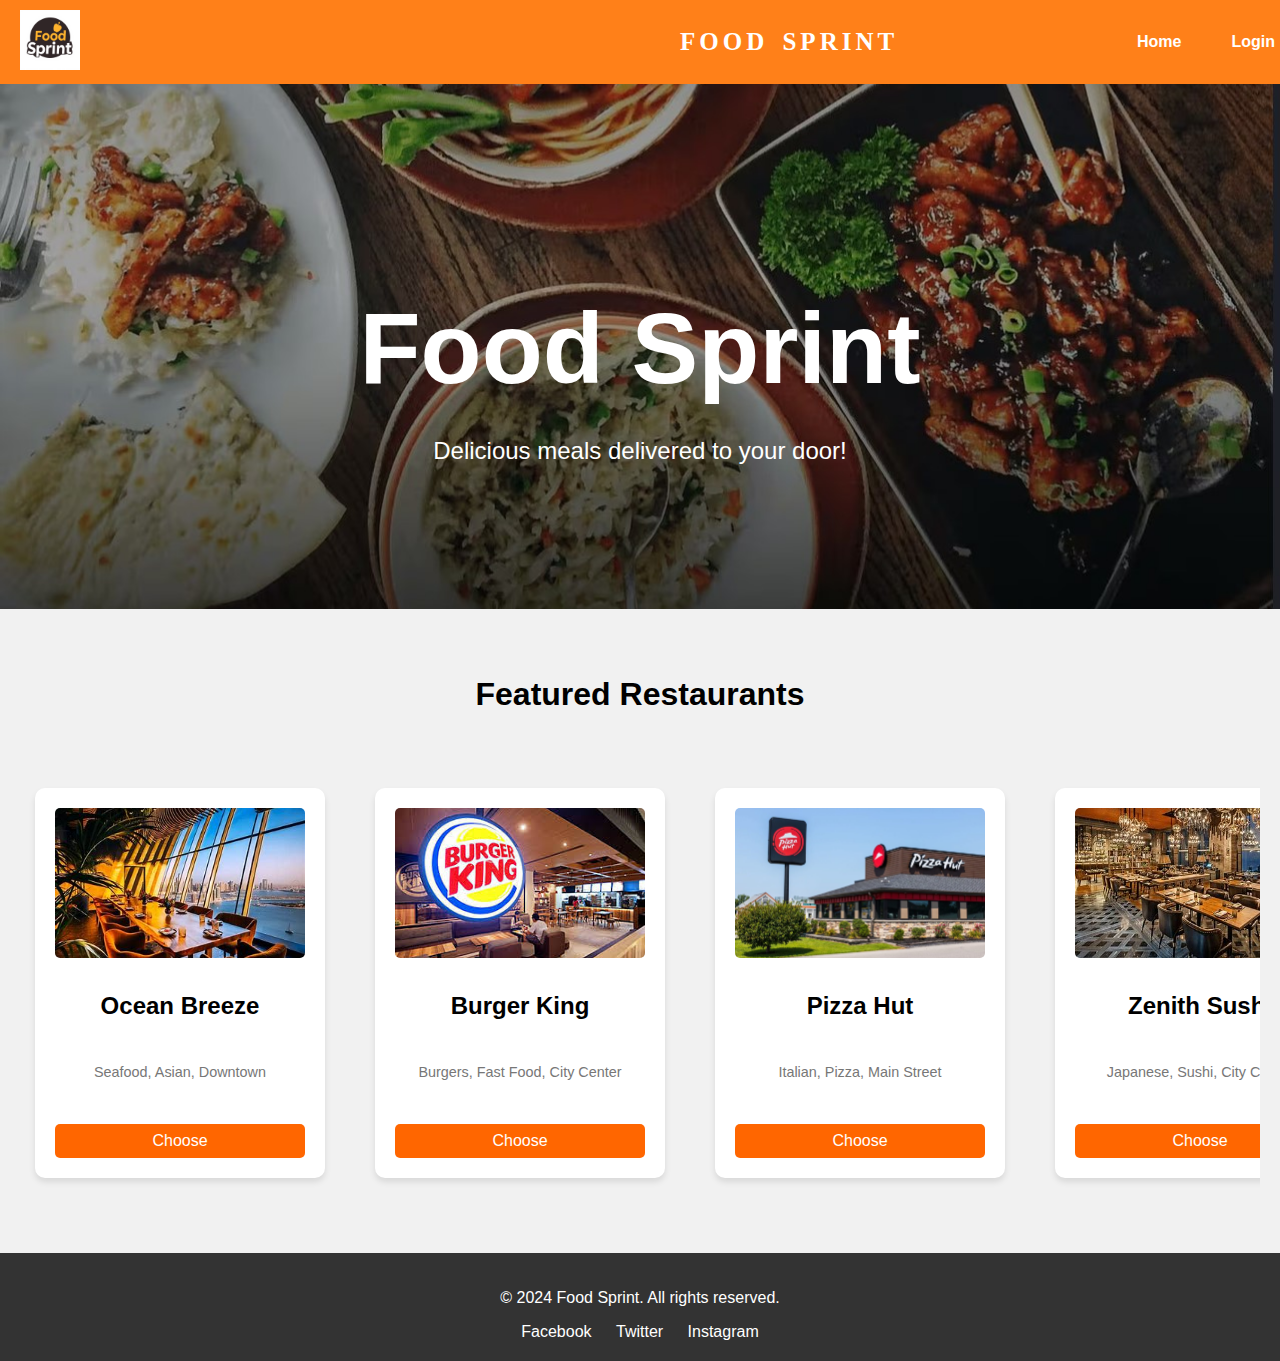
<file: project1/index.html>
<!DOCTYPE html>
<html lang="en">
<head>
    <meta charset="UTF-8">
    <meta name="viewport" content="width=device-width, initial-scale=1.0">
    <title>Food Delivery Website</title>
    <link rel="stylesheet" href="styles.css">
    <link rel="stylesheet" href="mainpage.css">
    <link rel="stylesheet" href="index.css">
</head>
<body>
    <header>
        
        <!-- <div class="logo">
            Add the logo image here -->
            <a href="index.html"><img src="Images/logo_FoodSprint.jpeg" alt="Food Sprint Logo" class="logo-img"></a>
            <h1 class="h1">Food Sprint</h1>
        </div>
        <nav>
            <ul>
                <li><a href="#">Home</a></li>
                <!-- <li><a href="menu.html">Menu</a></li> --><!-- Link to Menu Page -->
                <li><a href="login.html">Login</a></li> <!-- Link to Login Page -->
            </ul>
        </nav>
    </header>

    <main>
        <section class="hero">
            <div class="hero-content">
                <h2>Food Sprint</h2>
                <p>Delicious meals delivered to your door!</p>
                <!-- <a href="menu.html" class="btn">Order Now</a> -->
            </div>
        </section>

        <section class="featured">
            <h2>Featured Restaurants</h2>
            <!-- Add a wrapper div for the horizontal scroll -->
            <div class="card-wrapper">
                <div class="card-container">
                    <!-- New Cards -->
                    <div class="card">
                        <img src="Images/rest_1.jpeg" alt="Restaurant">
                        <h3>Ocean Breeze</h3>
                        <p>Seafood, Asian, Downtown</p>
                        <a href="ocean_breeze.html" class="btn">Choose</a>
                    </div>
                    <div class="card">
                        <img src="Images/burger1.jpeg" alt="Restaurant">
                        <h3>Burger King</h3>
                        <p>Burgers, Fast Food, City Center</p>
                        <a href="Burger_king.html" class="btn">Choose</a>
                    </div>
                    <div class="card">
                        <img src="Images/pizza1.jpeg" alt="Restaurant">
                        <h3>Pizza Hut</h3>
                        <p>Italian, Pizza, Main Street</p>
                        <a href="PizzaHut.html" class="btn">Choose</a>
                    </div>
                    <div class="card">
                        <img src="Images/rest_4.jpeg" alt="Restaurant">
                        <h3>Zenith Sushi</h3>
                        <p>Japanese, Sushi, City Center</p>
                        <a href="ZenithSushi.html" class="btn">Choose</a>
                    </div>
                    <div class="card">
                        <img src="Images/rest_7.jpeg" alt="Restaurant">
                        <h3>Namma Kitchen</h3>
                        <p>South Indian, Beverages , Bengaluru</p>
                        <a href="NammaKitchen.html" class="btn">Choose</a>
                    </div>
                </div>
            </div>
        </section>
    </main>

    <footer>
        <div class="footer-content">
            <p>&copy; 2024 Food Sprint. All rights reserved.</p>
            <div class="social-links">
                <a href="#" class="social-icon">Facebook</a>
                <a href="#" class="social-icon">Twitter</a>
                <a href="#" class="social-icon">Instagram</a>
            </div>
        </div>
    </footer>
</body>
</html>
</file>
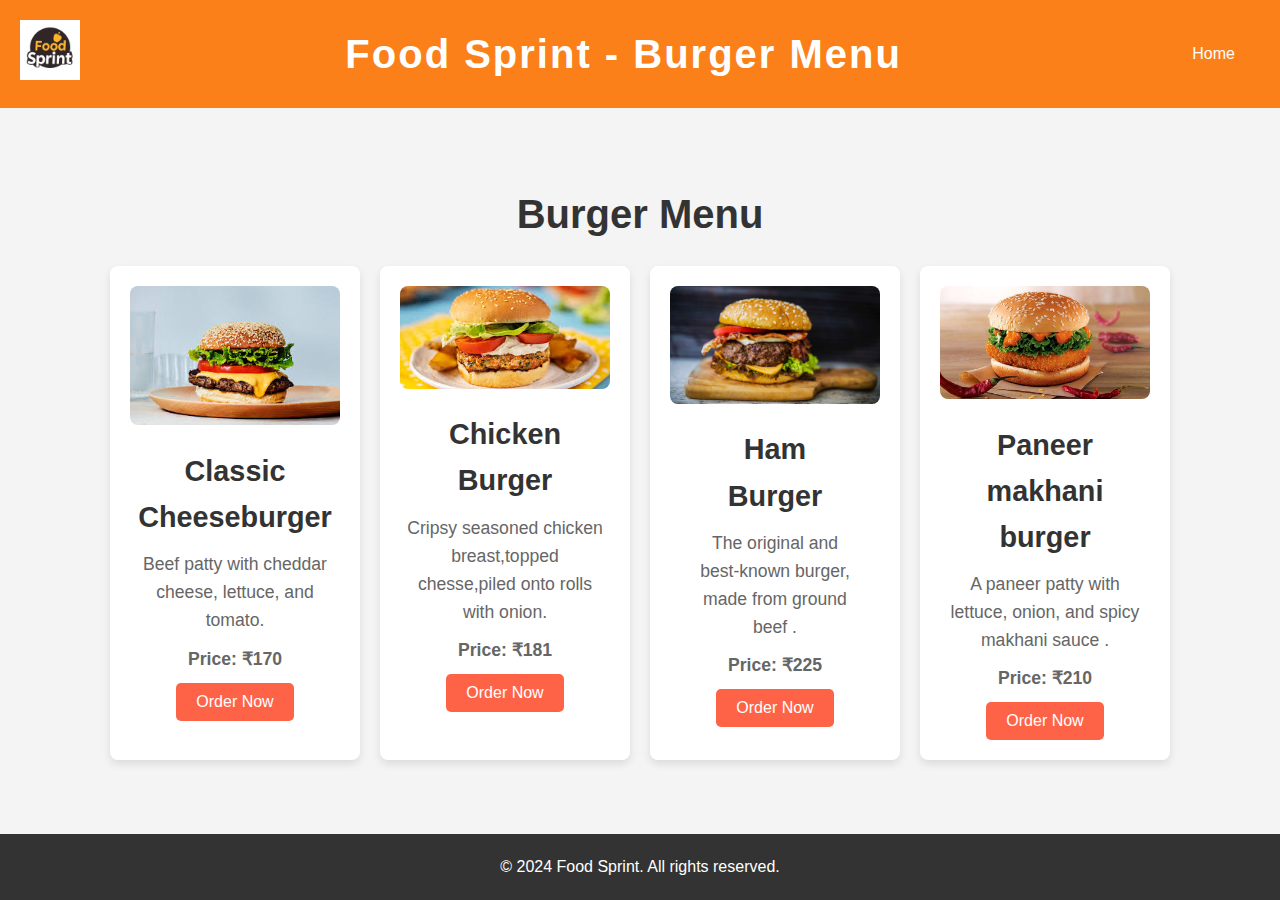
<file: project1/Burger_king.html>
<!DOCTYPE html>
<html lang="en">
<head>
    <meta charset="UTF-8">
    <meta name="viewport" content="width=device-width, initial-scale=1.0">
    <title>Burger Menu - Food Sprint</title>
    <link rel="stylesheet" href="styles.css">
    <link rel="stylesheet" href="Burger.css">
</head>
<body>
    <header>
        <a href="index.html"><img src="Images/logo_FoodSprint.jpeg" alt="Food Sprint Logo" class="logo-img"></a>
        <div class="logo">
            <h1>Food Sprint - Burger Menu</h1>
        </div>
        <nav>
            <ul>
                <li><a href="index.html">Home</a></li>
                <!-- <li><a href="menu.html">Back to Menu</a></li> -->
            </ul>
        </nav>
    </header>

    <main>
        <section class="menu">
            <h2>Burger Menu</h2>
            <div class="menu-items">
                <div class="menu-item">
                    <img src="Images/cheese_burger.jpeg" alt="Burger">
                    <h3>Classic Cheeseburger</h3>
                    <p>Beef patty with cheddar cheese, lettuce, and tomato.</p>
                    <p><b>Price: ₹170</b></p>
                    <button class="order-btn">Order Now</button> <!-- Order button -->
                </div>
                <div class="menu-item">
                    <img src="Images/chicken_burger.jpeg" alt="Burger">
                    <h3>Chicken Burger</h3>
                    <p>Cripsy seasoned chicken breast,topped chesse,piled onto rolls with onion.</p>
                    <p><b>Price: ₹181</b></p>
                    <button class="order-btn">Order Now</button> <!-- Order button -->
                </div>
                <div class="menu-item">
                    <img src="Images/ham.jpg" alt="Burger">
                    <h3>Ham  <br> Burger</h3>
                    <p>The original and <br>best-known burger,<br> made from ground<br> beef .</p>
                    <p><b>Price: ₹225</b></p>
                    <button class="order-btn">Order Now</button> <!-- Order button -->
                </div>
                <div class="menu-item">
                    <img src="Images/paneeer.jpg" alt="Burger">
                    <h3>Paneer makhani burger</h3>
                    <p>A paneer patty with lettuce, onion, and spicy makhani sauce .</p>
                    <p><b>Price: ₹210</b></p>
                    <button class="order-btn">Order Now</button> <!-- Order button -->
                </div>
                <!-- Add more menu items as needed -->
            </div>
        </section>
    </main>

    <footer>
        <div class="footer-content">
            <p>&copy; 2024 Food Sprint. All rights reserved.</p>
        </div>
    </footer>
</body>
</html>
</file>
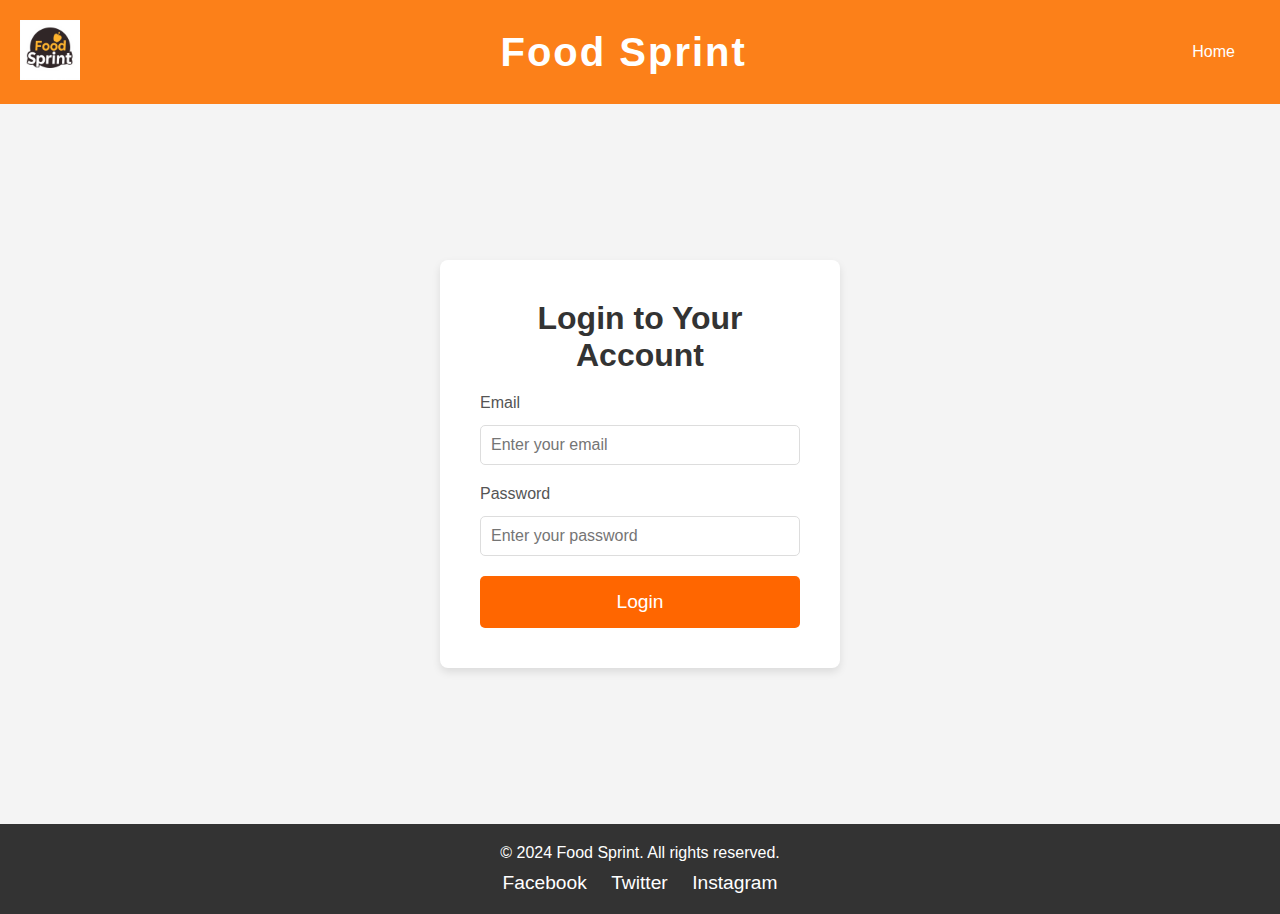
<file: project1/login.html>
<!DOCTYPE html>
<html lang="en">
<head>
    <meta charset="UTF-8">
    <meta name="viewport" content="width=device-width, initial-scale=1.0">
    <title>Login - Food Delivery</title>
    <link rel="stylesheet" href="styles.css">
    <link rel="stylesheet" href="login.css">
</head>
<body>
    <header>
        <a href="index.html"><img src="Images/logo_FoodSprint.jpeg" alt="Food Sprint Logo" class="logo-img"></a>
        <div class="logo">
            <h1>Food Sprint</h1>
        </div>
        <nav>
            <ul>
                <li><a href="index.html">Home</a></li>
                <!-- <li><a href="menu.html">Menu</a></li> -->
            </ul>
        </nav>
    </header>
    
    <main>
        <section class="login-section">
            <div class="login-container">
                <h2>Login to Your Account</h2>
                <form action="#" method="POST">
                    <div class="input-group">
                        <label for="email">Email</label>
                        <input type="email" id="email" name="email" required placeholder="Enter your email">
                    </div>
                    <div class="input-group">
                        <label for="password">Password</label>
                        <input type="password" id="password" name="password" required placeholder="Enter your password">
                    </div>
                    <button type="submit" class="btn">Login</button>
                </form>
                <!-- <div class="signup-link">
                    <p>Don't have an account? <a href="signup.html">Sign up here</a></p>
                </div> -->
            </div>
        </section>
    </main>

    <footer>
        <div class="footer-content">
            <p>&copy; 2024 Food Sprint. All rights reserved.</p>
            <div class="social-links">
                <a href="#" class="social-icon">Facebook</a>
                <a href="#" class="social-icon">Twitter</a>
                <a href="#" class="social-icon">Instagram</a>
            </div>
        </div>
    </footer>
    <script src="login.js"></script>
</body>
</html>
</file>
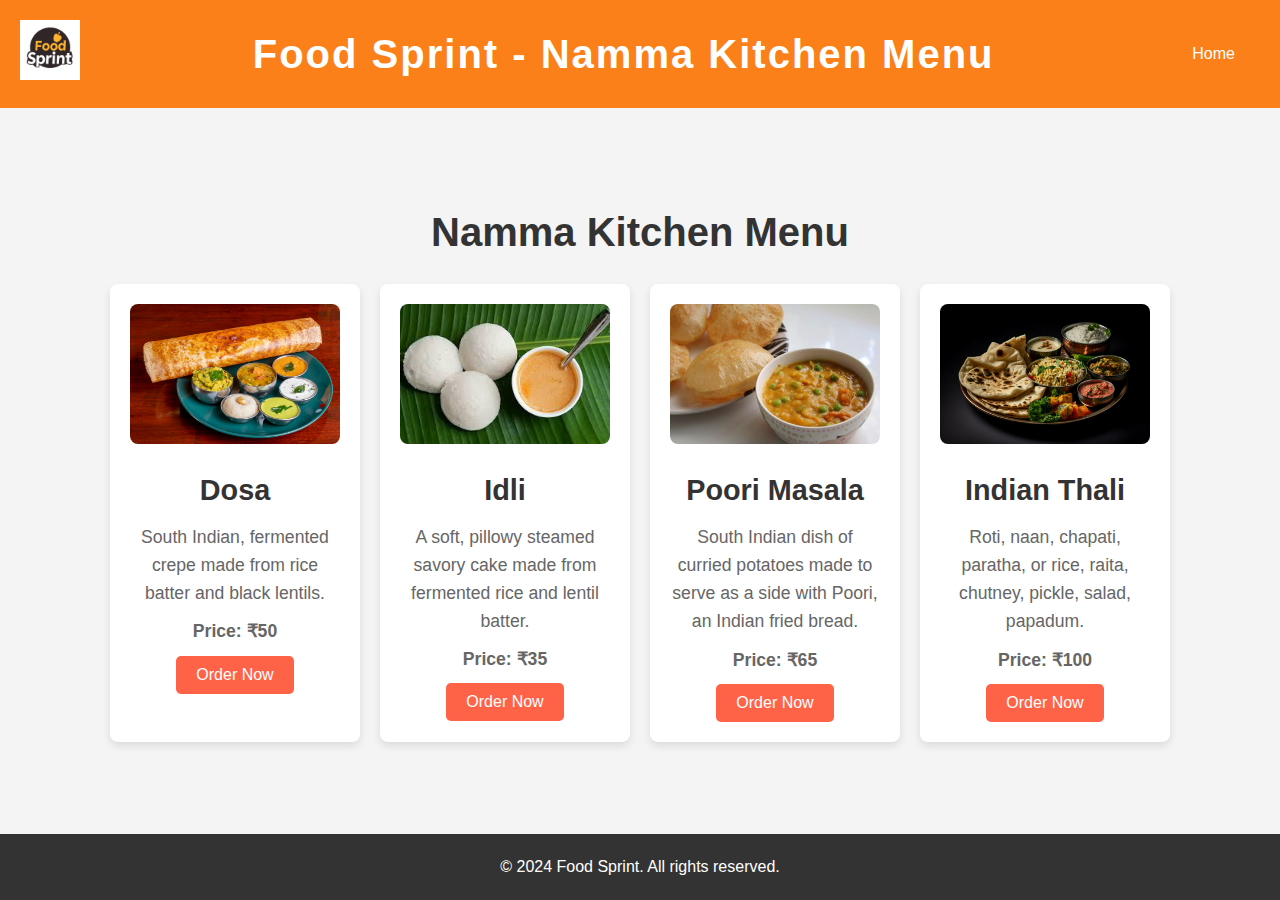
<file: project1/NammaKitchen.html>
<!DOCTYPE html>
<html lang="en">
<head>
    <meta charset="UTF-8">
    <meta name="viewport" content="width=device-width, initial-scale=1.0">
    <title>Sushi Menu - Food Sprint</title>
    <link rel="stylesheet" href="styles.css">
    <link rel="stylesheet" href="NammaKitchen.css">
</head>
<body>
    <header>
        <a href="index.html"><img src="Images/logo_FoodSprint.jpeg" alt="Food Sprint Logo" class="logo-img"></a>
        <div class="logo">
            <h1>Food Sprint - Namma Kitchen Menu</h1>
        </div>
        <nav>
            <ul>
                <li><a href="index.html">Home</a></li> <!-- Link to Home page -->
                <!--<li><a href="menu.html">Back to Menu</a></li>--> <!-- Link to the main menu page -->
            </ul>
        </nav>
    </header>

    <main>
        <section class="menu">
            <h2>Namma Kitchen Menu</h2>
            <div class="menu-items">
                <!-- List of sushi items -->
                <div class="menu-item">
                    <img src="Images/dosa2.jpeg" alt="Sushi Dish">
                    <h3>Dosa</h3>
                    <p>South Indian, fermented crepe made from rice batter and black lentils.</p>
                    <p><b>Price: ₹50</b></p>
                    <button class="order-btn">Order Now</button> <!-- Order button -->
                </div>
                <div class="menu-item">
                    <img src="Images/idli1.jpeg" alt="Sushi Dish">
                    <h3>Idli </h3>
                    <p>A soft, pillowy steamed savory cake made from fermented rice and lentil batter.</p>
                    <p><b>Price: ₹35</b></p>
                    <button class="order-btn">Order Now</button> <!-- Order button -->
                </div>
                <div class="menu-item">
                    <img src="Images/poori.jpg" alt="Sushi Dish">
                    <h3>Poori Masala </h3>
                    <p>South Indian dish of curried potatoes made to serve as a side with Poori, an Indian fried bread.</p>
                    <p><b>Price: ₹65</b></p>
                    <button class="order-btn">Order Now</button> <!-- Order button -->
                </div>
                <div class="menu-item">
                    <img src="Images/Indian_thali.jpg" alt="Sushi Dish">
                    <h3>Indian Thali</h3>
                    <p>Roti, naan, chapati, paratha, or rice, raita, chutney, pickle, salad, papadum.</p>
                    <p><b>Price: ₹100</b></p>
                    <button class="order-btn">Order Now</button> <!-- Order button -->
                </div>
                <!-- Add more menu items as needed -->
            </div>
        </section>
    </main>

    <footer>
        <div class="footer-content">
            <p>&copy; 2024 Food Sprint. All rights reserved.</p>
        </div>
    </footer>
</body>
</html>
</file>
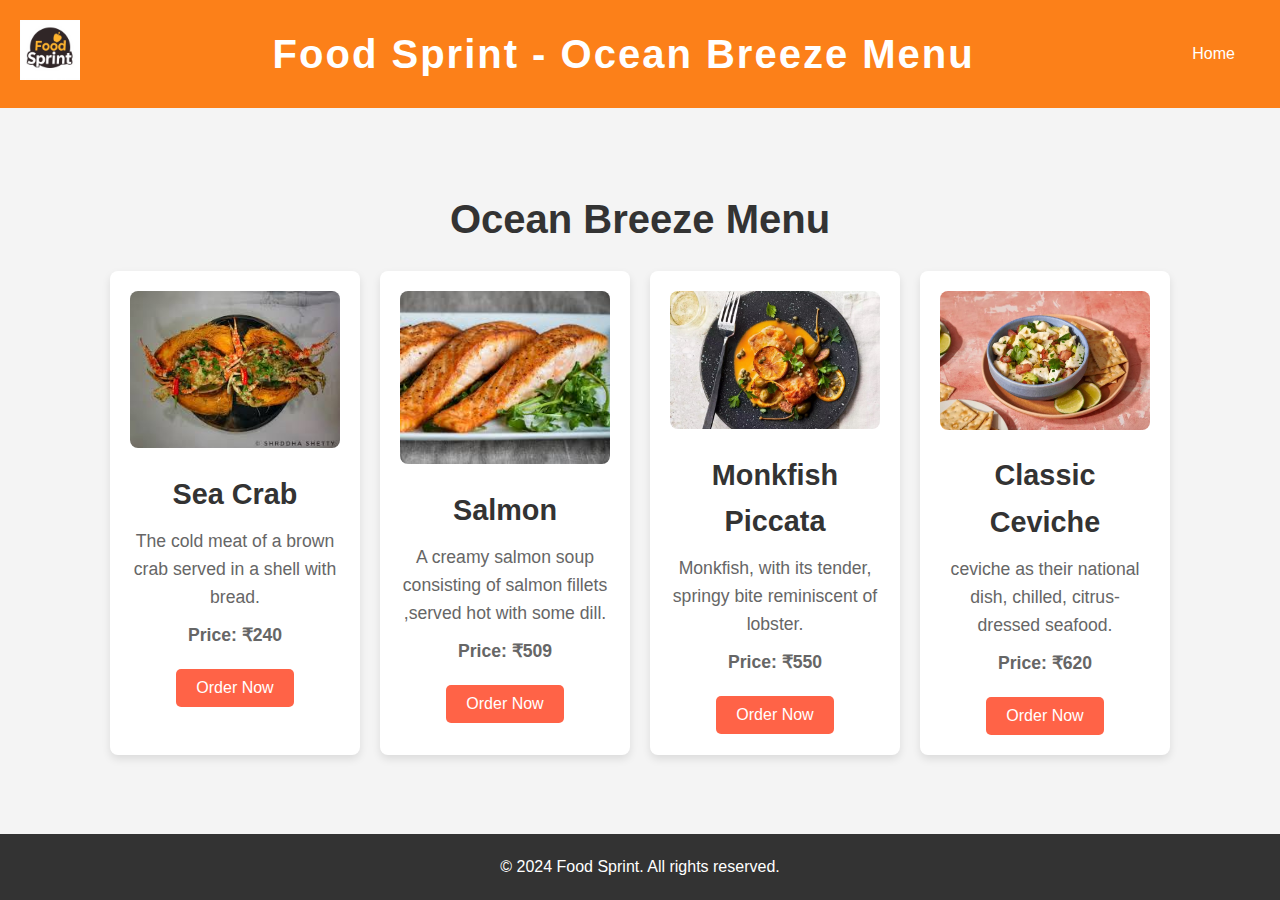
<file: project1/ocean_breeze.html>
<!DOCTYPE html>
<html lang="en">
<head>
    <meta charset="UTF-8">
    <meta name="viewport" content="width=device-width, initial-scale=1.0">
    <title>Sushi Menu - Food Sprint</title>
    <link rel="stylesheet" href="styles.css">
    <link rel="stylesheet" href="ocean.css">
</head>
<body>
    <header>
        <a href="index.html"><img src="Images/logo_FoodSprint.jpeg" alt="Food Sprint Logo" class="logo-img"></a>
        <div class="logo">
            <h1>Food Sprint - Ocean Breeze Menu</h1>
        </div>
        <nav>
            <ul>
                <li><a href="index.html">Home</a></li> <!-- Link to Home page -->
                <!--<li><a href="menu.html">Back to Menu</a></li>--> <!-- Link to the main menu page -->
            </ul>
        </nav>
    </header>

    <main>
        <section class="menu">
            <h2>Ocean Breeze Menu</h2>
            <div class="menu-items">
                <!-- List of sushi items -->
                <div class="menu-item">
                    <img src="Images/sea_crab.jpeg" alt="Sushi Dish">
                    <h3>Sea Crab</h3>
                    <p>The cold meat of a brown crab served in a shell with bread.</p>
                    <p><b>Price: ₹240</b></p>
                    <button class="order-btn">Order Now</button> <!-- Order button -->
                </div>
                <div class="menu-item">
                    <img src="Images/Salmon.jpeg" alt="Sushi Dish">
                    <h3>Salmon </h3>
                    <p>A creamy salmon soup consisting of salmon fillets ,served hot with some dill.</p>
                    <p><b>Price: ₹509</b></p>
                    <button class="order-btn">Order Now</button> <!-- Order button -->
                </div>
                <div class="menu-item">
                    <img src="Images/monkfish.jpg" alt="Sushi Dish">
                    <h3>Monkfish Piccata </h3>
                    <p>Monkfish, with its tender, springy bite reminiscent of lobster.</p>
                    <p><b>Price: ₹550</b></p>
                    <button class="order-btn">Order Now</button> <!-- Order button -->
                </div>
                <div class="menu-item">
                    <img src="Images/classic.jpg" alt="Sushi Dish">
                    <h3>Classic Ceviche </h3>
                    <p>ceviche as their national dish, chilled, citrus-dressed seafood.</p>
                    <p><b>Price: ₹620</b></p>
                    <button class="order-btn">Order Now</button> <!-- Order button -->
                </div>
                <!-- Add more menu items as needed -->
            </div>
        </section>
    </main>

    <footer>
        <div class="footer-content">
            <p>&copy; 2024 Food Sprint. All rights reserved.</p>
        </div>
    </footer>
</body>
</html>
</file>
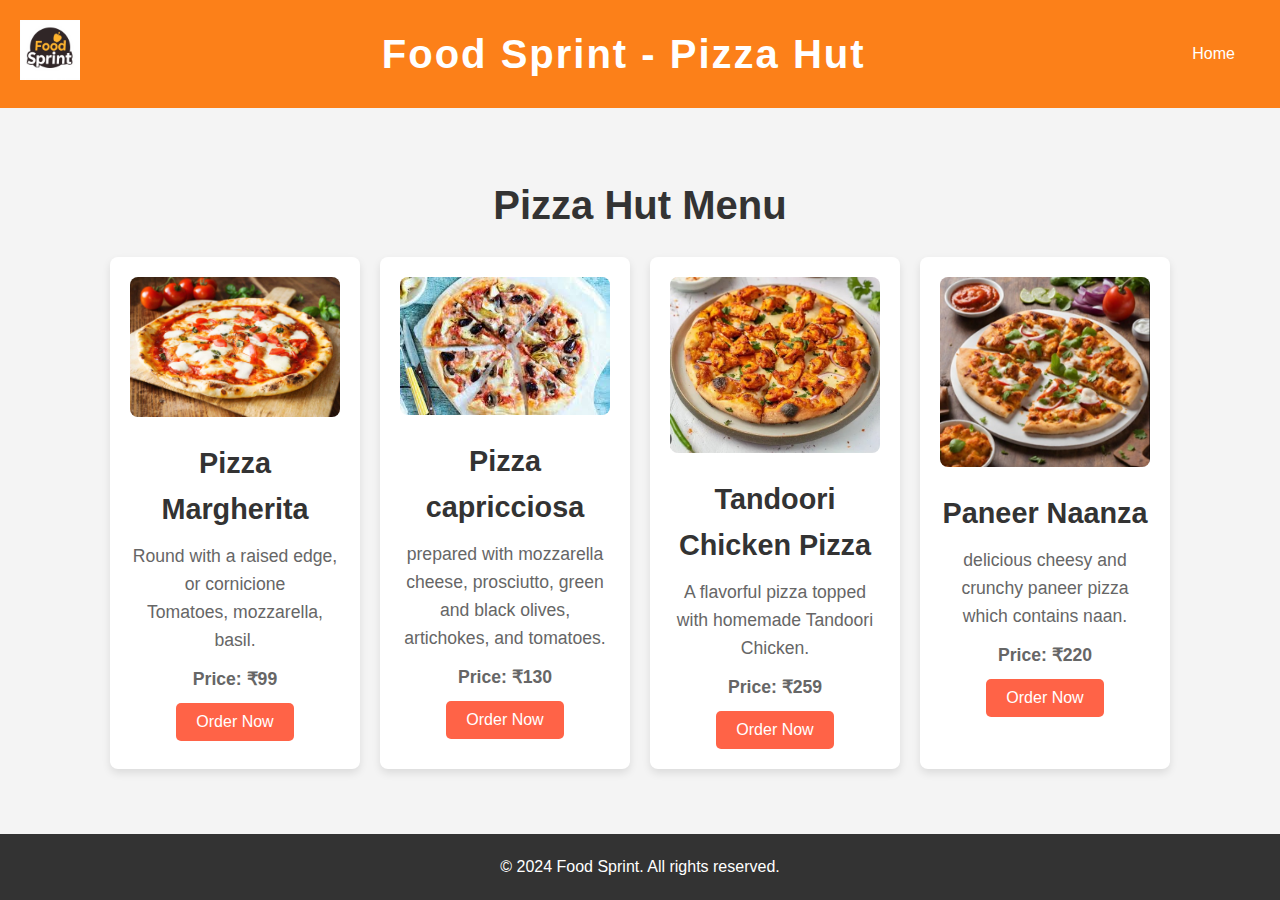
<file: project1/PizzaHut.html>
<!DOCTYPE html>
<html lang="en">
<head>
    <meta charset="UTF-8">
    <meta name="viewport" content="width=device-width, initial-scale=1.0">
    <title>Pizza Hut - Food Sprint</title>
    <link rel="stylesheet" href="styles.css">
    <link rel="stylesheet" href="pizzahut.css">
</head>
<body>
    <header>
        <a href="index.html"><img src="Images/logo_FoodSprint.jpeg" alt="Food Sprint Logo" class="logo-img"></a>
        <div class="logo">
            <h1>Food Sprint - Pizza Hut</h1>
        </div>
        <nav>
            <ul>
                <li><a href="index.html">Home</a></li> <!-- Link to Home page -->
                <!--<li><a href="menu.html">Back to Menu</a></li>--> <!-- Link to the main menu page -->
            </ul>
        </nav>
    </header>

    <main>
        <section class="menu">
            <h2>Pizza Hut Menu</h2>
            <div class="menu-items">
                <!-- List of sushi items -->
                <div class="menu-item">
                    <img src="Images/PIZZA-MARGHERITA.jpg" alt="Sushi Dish">
                    <h3>Pizza Margherita</h3>
                    <p>Round with a raised edge, or cornicione <br>Tomatoes, mozzarella, basil.</p>
                    <p><b>Price: ₹99</b></p>
                    <button class="order-btn">Order Now</button> <!-- Order button -->
                </div>
                <div class="menu-item">
                    <img src="Images/capri_pizza.jpeg" alt="Sushi Dish">
                    <h3>Pizza capricciosa</h3>
                    <p>prepared with mozzarella cheese, prosciutto, green and black olives, artichokes, and tomatoes.</p>
                    <p><b>Price: ₹130</b></p>
                    <button class="order-btn">Order Now</button> <!-- Order button -->
                </div>
                <div class="menu-item">
                    <img src="Images/chicken_pizza2.jpg" alt="Sushi Dish">
                    <h3>Tandoori Chicken Pizza</h3>
                    <p>A flavorful pizza topped with homemade Tandoori Chicken.</p>
                    <p><b>Price: ₹259</b></p>
                    <button class="order-btn">Order Now</button> <!-- Order button -->
                </div>
                <div class="menu-item">
                    <img src="Images/panner_pizza3.jpg" alt="Sushi Dish">
                    <h3>Paneer Naanza </h3>
                    <p> delicious cheesy and crunchy paneer pizza which contains naan.</p>
                    <p><b>Price: ₹220</b></p>
                    <button class="order-btn">Order Now</button> <!-- Order button -->
                </div>
                <!-- Add more menu items as needed -->
            </div>
        </section>
    </main>

    <footer>
        <div class="footer-content">
            <p>&copy; 2024 Food Sprint. All rights reserved.</p>
        </div>
    </footer>
</body>
</html>
</file>
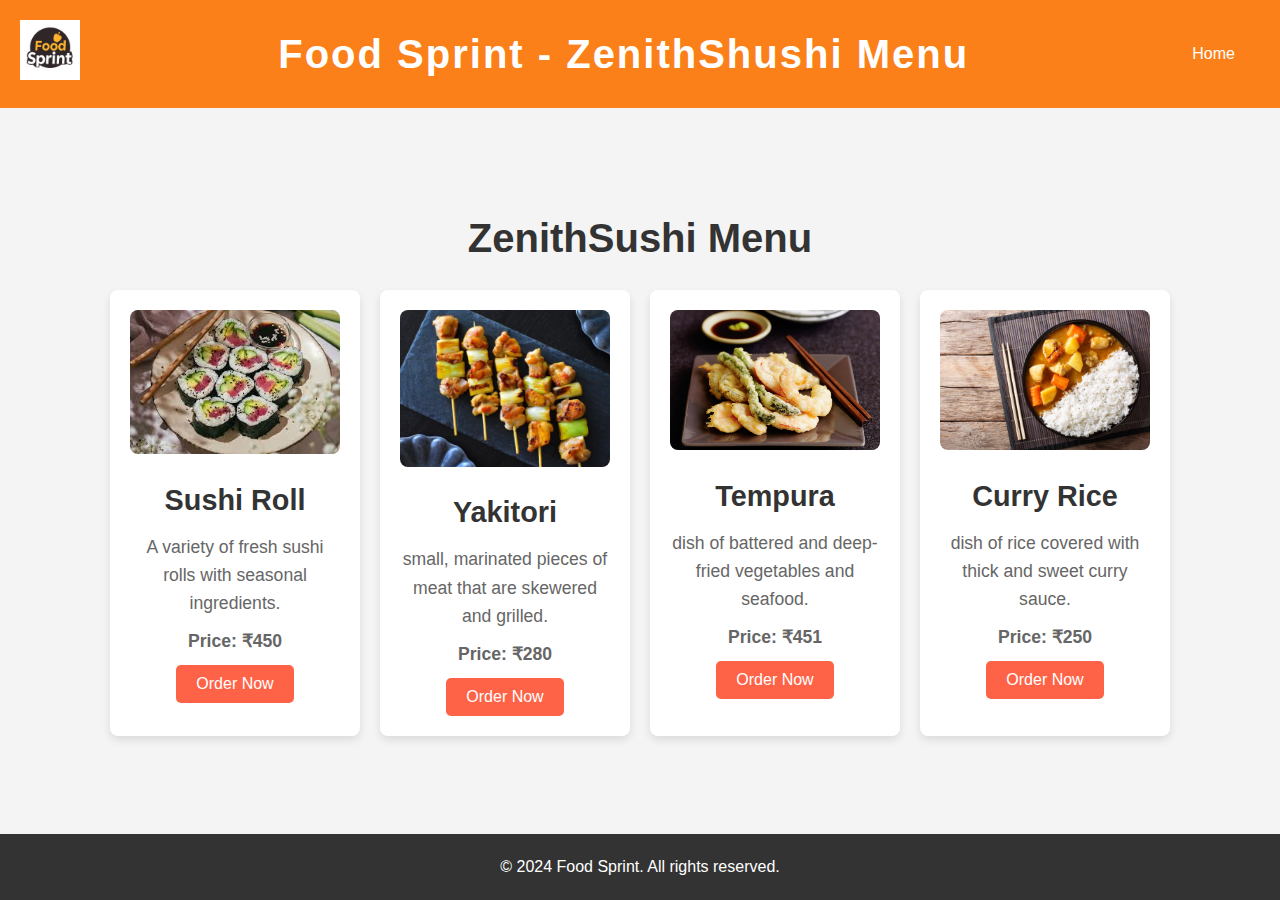
<file: project1/ZenithSushi.html>
<!DOCTYPE html>
<html lang="en">
<head>
    <meta charset="UTF-8">
    <meta name="viewport" content="width=device-width, initial-scale=1.0">
    <title>Sushi Menu - Food Sprint</title>
    <link rel="stylesheet" href="styles.css">
    <link rel="stylesheet" href="ZenithSushi.css">
</head>
<body>
    <header>
        <a href="index.html"><img src="Images/logo_FoodSprint.jpeg" alt="Food Sprint Logo" class="logo-img"></a>
        <div class="logo">
            <h1>Food Sprint - ZenithShushi Menu</h1>
        </div>
        <nav>
            <ul>
                <li><a href="index.html">Home</a></li> <!-- Link to Home page -->
               <!--<li><a href="menu.html">Back to Menu</a></li>-->  <!-- Link to the main menu page -->
            </ul>
        </nav>
    </header>

    <main>
        <section class="menu">
            <h2>ZenithSushi Menu</h2>
            <div class="menu-items">
                <!-- List of sushi items -->
                <div class="menu-item">
                    <img src="Images/shushi.jpeg" alt="Sushi Dish">
                    <h3>Sushi Roll</h3>
                    <p>A variety of fresh sushi rolls with seasonal ingredients.</p>
                    <p><b>Price: ₹450</b></p>
                    <button class="order-btn">Order Now</button> <!-- Order button -->
                </div>
                <div class="menu-item">
                    <img src="Images/yaki3.jpg" alt="Sushi Dish">
                    <h3>Yakitori </h3>
                    <p>small, marinated pieces of meat that are skewered and grilled.</p>
                    <p><b>Price: ₹280</b></p>
                    <button class="order-btn">Order Now</button> <!-- Order button -->
                </div>
                <div class="menu-item">
                    <img src="Images/tempura-49.jpeg" alt="Sushi Dish">
                    <h3>Tempura </h3>
                    <p>dish of battered and deep-fried vegetables and seafood.</p>
                    <p><b>Price: ₹451</b></p>
                    <button class="order-btn">Order Now</button> <!-- Order button -->
                </div>
                <div class="menu-item">
                    <img src="Images/curry.jpg" alt="Sushi Dish">
                    <h3>Curry Rice</h3>
                    <p>dish of rice covered with thick and sweet curry sauce.</p>
                    <p><b>Price: ₹250</b></p>
                    <button class="order-btn">Order Now</button> <!-- Order button -->
                </div>
                <!-- Add more menu items as needed -->
            </div>
        </section>
    </main>

    <footer>
        <div class="footer-content">
            <p>&copy; 2024 Food Sprint. All rights reserved.</p>
        </div>
    </footer>
</body>
</html>
</file>
<file: project1/styles.css>
/* General Styles */
body {
    font-family: Arial, sans-serif;
    margin: 0;
    padding: 0;
    background-color: #f4f4f4;
    display: flex;
    flex-direction: column;
    justify-content: space-between;
    min-height: 100vh;
    text-align: center;
}

header {
    background-color: #333;
    color: white;
    padding: 1rem 2rem;
    width: 100%;
}

header .logo h1 {
    margin: 0;
    font-size: 2rem;
}

header nav ul {
    list-style-type: none;
    padding: 0;
    margin: 0;
    display: flex;
    justify-content: flex-end;
}

header nav ul li {
    margin: 0 15px;
}

header nav ul li a {
    color: white;
    text-decoration: none;
    font-size: 1rem;
}

header nav ul li a:hover {
    text-decoration: underline;
}

/* Hero Section */
.hero {
    background-color: #ff6f61;
    text-align: center;
    padding: 60px 20px;
}
.hero-content h2 {
    font-size: 3rem;
    margin-bottom: 20px;
}

.hero-content p {
    font-size: 1.5rem;
    margin-bottom: 20px;
}

.hero .btn {
    background-color: #fff;
    color: #ff6f61;
    padding: 10px 20px;
    border: none;
    cursor: pointer;
    text-decoration: none;
    font-size: 1.2rem;
}
.h1{
   padding-left: 600px;
}
.hero .btn:hover {
    background-color: #ff4f3e;
}

/* Featured Section */
.featured {
    padding: 40px 20px;
}

.featured h2 {
    font-size: 2rem;
    margin-bottom: 40px;
}

.card-container {
    display: flex;
    flex-wrap: wrap;
    justify-content: space-around;
}

.card {
    background-color: white;
    border-radius: 8px;
    width: 250px;
    margin: 15px;
    padding: 20px;
    box-shadow: 0 4px 8px rgba(0, 0, 0, 0.1);
    transition: transform 0.3s ease;
}

.card:hover {
    transform: scale(1.05);
}

.card img {
    width: 100%;
    height: 200px;
    object-fit: cover;
    border-radius: 5px;
}

.card h3 {
    font-size: 1.5rem;
    margin-top: 15px;
}

.card p {
    margin-top: 10px;
    font-size: 1rem;
    color: #666;
}

.card .btn {
    display: block;
    margin-top: 15px;
    background-color: #ff6f61;
    color: white;
    padding: 10px;
    text-decoration: none;
    font-size: 1rem;
}

.card .btn:hover {
    background-color: #ff4f3e;
}

/* Footer Section */
footer {
    background-color: #333;
    color: white;
    padding: 20px;
    text-align: center;
}

footer .social-links a {
    color: white;
    margin: 0 10px;
    text-decoration: none;
}

footer .social-links a:hover {
    text-decoration: underline;
}
</file>
<file: project1/mainpage.css>
/* Ensure the card wrapper allows horizontal scrolling */
.card-wrapper {
    overflow-x: auto;
    display: flex;
    padding: 20px 0;
    scrollbar-width: thin;
    -ms-overflow-style: none;  /* For Internet Explorer 10+ */
}

.card-wrapper::-webkit-scrollbar {
    height: 8px;
}

.card-wrapper::-webkit-scrollbar-thumb {
    background-color: #888;
    border-radius: 5px;
}

.card-wrapper::-webkit-scrollbar-thumb:hover {
    background-color: #555;
}

/* Card container should be aligned horizontally */
.card-container {
    display: flex;
    gap: 20px; /* Space between the cards */
    flex-wrap: nowrap; /* Prevent cards from wrapping to the next line */
}

/* Card Styling */
.card {
    width: 250px;
    height: 350px; /* Fixed height */
    background-color: #fff;
    border-radius: 10px;
    overflow: hidden;
    box-shadow: 0 4px 8px rgba(0, 0, 0, 0.1);
    text-align: center;
    flex-shrink: 0; /* Prevent cards from shrinking */
    display: flex;
    flex-direction: column; /* Arrange the content vertically */
    justify-content: space-between; /* Push content to top and button to bottom */
    transition: transform 0.3s ease;
}

.card img {
    width: 100%;
    height: 200px;
    object-fit: cover;
}

.card h3 {
    font-size: 1.2rem;
    margin: 10px 0;
}

.card p {
    font-size: 0.9rem;
    color: #777;
    margin-bottom: 10px;
}

/* Ensure button is at the bottom of the card */
.card .btn {
    padding: 10px 15px;
    background-color: #f76c6c;
    color: #fff;
    text-decoration: none;
    border-radius: 5px;
    transition: background-color 0.3s ease;
    margin-top: auto; /* Push the button to the bottom of the card */
}

.card .btn:hover {
    background-color: #d55c5c;
}
</file>
<file: project1/index.css>
/* Add this to your main CSS file */

/* Basic styling for header and navigation */
header {
    display: flex;
    align-items: center;
    justify-content: space-between;
    background-color: #ff8019;
    padding: 10px 20px;
    color: white;
}

h1{
    font-family: "Gerorgia", Times, serif;
    font-size: 25px;
    letter-spacing: 4px;
    word-spacing: 4px;
    color: #ffffff;
    font-weight: 700;
    text-decoration: none;
    font-style: normal;
    font-variant: normal;
    text-transform: uppercase;  
}
header .logo {
    display: flex;
    align-items: center;
    justify-content: center;
    padding: 0 10px;
    background-color: #e65c00;
}

header .logo-img {
    height: 60px;  /* Adjust the size of the logo */
    width: 60px;
}

nav {
    flex-grow: 1;
    text-align: right;
}

nav ul {
    list-style: none;
    margin: 0;
    padding: 0;
    display: inline-flex;
}

nav ul li {
    margin-left: 20px;
    font-weight: bold;
}

nav ul li a {
    color: white;
    text-decoration: none;
    font-size: 16px;
    padding: 10px;
    display: inline-block;
}

nav ul li a:hover {
    background-color: #444;
}

/* Hero Section Styling */
.hero {
    background-color: #ff8019;
    text-align: center;
    color: white;
    padding: 60px 20px;
}
.hero {
     background-image: url('Images/background1.jpg'); /*Replace with your image file */
    background-size: cover; /* Makes sure the image covers the entire section */
    background-position: center; /* Centers the image within the section */
    background-repeat: no-repeat; /* Prevents the image from repeating */
    height: 45vh; /* Sets the height of the hero section to cover the viewport */
    display: flex; /* To center the content */
    justify-content: center; /* Horizontally centers the content */
    align-items: center; /* Vertically centers the content */
    text-align: center; /* Centers the text inside the section */
}


.hero-content h2 {
    font-size: 2.5em;
    margin-bottom: 31px;
    text-align: center;
    font-family: Okra, Helvetica, sans-serif;
    font-size: 100px;
}
.hero-content h2 p{
    font-family: Okra, Helvetica, sans-serif;
    font-size: 60px;
}

.hero-content .btn {
    background-color: #ff6600;
    padding: 10px 20px;
    color: white;
    text-decoration: none;
    font-size: 18px;
}

.hero-content .btn:hover {
    background-color: #e65c00;
}

/* Featured Section Styling */
.featured {
    padding: 40px 20px;
    background-color: #f1f1f1;
    text-align: center;
}

.card-wrapper {
    display: flex;
    justify-content: space-around;
    flex-wrap: wrap;
}

.card {
    width: 250px;
    margin: 15px;
    background-color: white;
    box-shadow: 0px 4px 6px rgba(0, 0, 0, 0.1);
    padding: 20px;
    text-align: center;
}

.card img {
    width: 100%;
    height: 150px;
    object-fit: cover;
}

.card h3 {
    font-size: 1.5em;
    margin-top: 10px;
}

.card .btn {
    background-color: #ff6600;
    padding: 8px 16px;
    color: white;
    text-decoration: none;
    margin-top: 10px;
}

.card .btn:hover {
    background-color: #e65c00;
}

/* Footer Styling */
footer {
    background-color: #333;
    color: white;
    padding: 20px 0;
    text-align: center;
}

footer .social-links {
    margin-top: 10px;
}

footer .social-links a {
    color: white;
    text-decoration: none;
    margin: 0 10px;
}

footer .social-links a:hover {
    text-decoration: underline;
}
</file>
<file: project1/ocean.css>
.order-btn {
    padding: 10px 15px;
    background-color: #f76c6c;
    color: white;
    border: none;
    border-radius: 5px;
    cursor: pointer;
    font-size: 1rem;
    transition: background-color 0.3s ease;
    margin-top: 10px; /* Space between description and button */
}

.order-btn:hover {
    background-color: #d55c5c;
}
/* Reset some default browser styling */
* {
    margin: 0;
    padding: 0;
    box-sizing: border-box;
}

/* Body and overall layout */
body {
    font-family: Arial, sans-serif;
    background-color: #f4f4f4;
    color: #333;
    line-height: 1.6;
}

/* Header Styling */
header {
    background-color: #fc8019;
    color: white;
    padding: 20px 0;
    display: flex;
    justify-content: space-between; /* Align logo and navbar */
    align-items: center;
    padding-left: 20px; /* Space between the logo and left edge */
    padding-right: 20px; /* Optional: Space on the right side */
}

h1 {
    font-size: 180px;
}

/* Logo Styling */
header .logo h1 {
    font-size: 2.5em;
    margin: 0;
    letter-spacing: 2px;
}
header .logo-img {
    height: 60px;  /* Adjust the size of the logo */
    width: 60px;
}

/* Navbar Styling */
nav ul {
    list-style: none;
    display: flex;
    justify-content: center;
    margin-top: 0;
}

nav ul li {
    margin: 0 20px;
}

nav ul li a {
    color: white;
    text-decoration: none;
    font-size: 1.2em;
    padding: 5px 10px;
    transition: color 0.3s ease;
}

nav ul li a:hover {
    color: #ff6347;
}

/* Navigation Styling */
nav ul {
    list-style-type: none;
    text-align: center;
    padding: 0;
    display: flex;
    margin-right: 20px; /* Adjust right margin */
}

nav ul li {
    display: inline;
    margin: 0 15px;
}

nav ul li a {
    color: #fff;
    text-decoration: none;
    font-size: 1.1em;
}

nav ul li a:hover {
    color: #ff6347; /* Hover effect on links */
}

/* Main Content Styling */
main {
    padding: 40px 20px;
}

.menu {
    text-align: center;
}

.menu h2 {
    font-size: 2.5em;
    margin-bottom: 20px;
    color: #333;
}

.menu-items {
    display: flex;
    justify-content: center;
    flex-wrap: wrap;
    gap: 20px;
}

.menu-item {
    background-color: #fff;
    border-radius: 8px;
    box-shadow: 0 4px 8px rgba(0, 0, 0, 0.1);
    padding: 20px;
    width: 250px;
    text-align: center;
    transition: transform 0.3s ease, box-shadow 0.3s ease;
}

.menu-item:hover {
    transform: translateY(-5px);
    box-shadow: 0 8px 16px rgba(0, 0, 0, 0.2);
}

.menu-item img {
    width: 100%;
    height: auto;
    border-radius: 8px;
    margin-bottom: 15px;
}

.menu-item h3 {
    font-size: 1.8em;
    color: #333;
    margin-bottom: 10px;
}

.menu-item p {
    font-size: 1.1em;
    margin-bottom: 10px;
    color: #666;
}

.menu-item .order-btn {
    background-color: #ff6347;
    color: white;
    border: none;
    padding: 10px 20px;
    font-size: 1em;
    cursor: pointer;
    border-radius: 5px;
    transition: background-color 0.3s ease;
}

.menu-item .order-btn:hover {
    background-color: #e55347;
}

/* Footer Styling */
footer {
    background-color: #333;
    color: #fff;
    padding: 20px;
    text-align: center;
}

footer .footer-content p {
    font-size: 1em;
}
</file>
<file: project1/Burger.css>
/* Reset some default browser styling */
* {
    margin: 0;
    padding: 0;
    box-sizing: border-box;
}

/* Body and overall layout */
body {
    font-family: Arial, sans-serif;
    background-color: #f4f4f4;
    color: #333;
    line-height: 1.6;
}

/* Header Styling */
header {
    background-color: #fc8019;
    color: white;
    padding: 20px 0;
    display: flex;
    justify-content: space-between; /* Align logo and navbar */
    align-items: center;
    padding-left: 20px; /* Space between the logo and left edge */
    padding-right: 20px; /* Optional: Space on the right side */
}

h1 {
    font-size: 180px;
}

/* Logo Styling */
header .logo h1 {
    font-size: 2.5em;
    margin: 0;
    letter-spacing: 2px;
}
header .logo-img {
    height: 60px;  /* Adjust the size of the logo */
    width: 60px;
}

/* Navbar Styling */
nav ul {
    list-style: none;
    display: flex;
    justify-content: center;
    margin-top: 0;
}

nav ul li {
    margin: 0 20px;
}

nav ul li a {
    color: white;
    text-decoration: none;
    font-size: 1.2em;
    padding: 5px 10px;
    transition: color 0.3s ease;
}

nav ul li a:hover {
    color: #ff6347;
}

/* Main Content Styling */
main {
    padding: 40px 20px;
}

.menu {
    text-align: center;
}

.menu h2 {
    font-size: 2.5em;
    margin-bottom: 20px;
    color: #333;
}

.menu-items {
    display: flex;
    justify-content: center;
    flex-wrap: wrap;
    gap: 20px;
}

.menu-item {
    background-color: #fff;
    border-radius: 8px;
    box-shadow: 0 4px 8px rgba(0, 0, 0, 0.1);
    padding: 20px;
    width: 250px;
    text-align: center;
    transition: transform 0.3s ease, box-shadow 0.3s ease;
}

.menu-item:hover {
    transform: translateY(-5px);
    box-shadow: 0 8px 16px rgba(0, 0, 0, 0.2);
}

.menu-item img {
    width: 100%;
    height: auto;
    border-radius: 8px;
    margin-bottom: 15px;
}

.menu-item h3 {
    font-size: 1.8em;
    color: #333;
    margin-bottom: 10px;
}

.menu-item p {
    font-size: 1.1em;
    margin-bottom: 10px;
    color: #666;
}

.menu-item .order-btn {
    background-color: #ff6347;
    color: white;
    border: none;
    padding: 10px 20px;
    font-size: 1em;
    cursor: pointer;
    border-radius: 5px;
    transition: background-color 0.3s ease;
}

.menu-item .order-btn:hover {
    background-color: #e55347;
}

/* Footer Styling */
footer {
    background-color: #333;
    color: #fff;
    padding: 20px;
    text-align: center;
}

footer .footer-content p {
    font-size: 1em;
}
</file>
<file: project1/login.css>
/* Reset default styling */
* {
    margin: 0;
    padding: 0;
    box-sizing: border-box;
}

/* Body and Layout */
body {
    font-family: 'Arial', sans-serif;
    background-color: #f4f4f4;
    color: #333;
}

/* Header Styling */
header {
    background-color: #fc8019;
    color: white;
    padding: 20px 0;
    display: flex;
    justify-content: space-between; /* Align logo and navbar */
    align-items: center;
    padding-left: 20px; /* Space between the logo and left edge */
    padding-right: 20px; /* Optional: Space on the right side */
}

h1 {
    font-size: 180px;
}

/* Logo Styling */
header .logo h1 {
    font-size: 2.5em;
    margin: 0;
    letter-spacing: 2px;
}
header .logo-img {
    height: 60px;  /* Adjust the size of the logo */
    width: 60px;
}

/* Navbar Styling */
nav ul {
    list-style: none;
    display: flex;
    justify-content: center;
    margin-top: 0;
}

nav ul li {
    margin: 0 20px;
}

nav ul li a {
    color: white;
    text-decoration: none;
    font-size: 1.2em;
    padding: 5px 10px;
    transition: color 0.3s ease;
}

nav ul li a:hover {
    color: #ff6347;
}

/* Main Section Styling */
main {
    display: flex;
    justify-content: center;
    align-items: center;
    height: 80vh;
    padding: 20px;
}

.login-section {
    background-color: white;
    box-shadow: 0 4px 8px rgba(0, 0, 0, 0.1);
    padding: 40px;
    border-radius: 8px;
    width: 100%;
    max-width: 400px;
    text-align: center;
}

.login-container h2 {
    font-size: 2em;
    margin-bottom: 20px;
    color: #333;
}

.input-group {
    margin-bottom: 20px;
    text-align: left;
}

.input-group label {
    font-size: 1em;
    margin-bottom: 8px;
    display: block;
    color: #555;
}

.input-group input {
    width: 100%;
    padding: 10px;
    font-size: 1em;
    border: 1px solid #ddd;
    border-radius: 5px;
    margin-top: 5px;
    box-sizing: border-box;
}

.input-group input:focus {
    border-color: #ff6600;
    outline: none;
}

.btn {
    background-color: #ff6600;
    color: white;
    padding: 15px;
    border: none;
    width: 100%;
    font-size: 1.2em;
    border-radius: 5px;
    cursor: pointer;
    transition: background-color 0.3s ease;
}

.btn:hover {
    background-color: #e55347;
}

/* Signup Link */
.signup-link p {
    font-size: 1em;
    margin-top: 20px;
}

.signup-link a {
    color: #ff6347;
    text-decoration: none;
}

.signup-link a:hover {
    text-decoration: underline;
}

/* Footer Styling */
footer {
    background-color: #333;
    color: white;
    padding: 20px;
    text-align: center;
}

footer .footer-content p {
    font-size: 1em;
}

footer .social-links {
    margin-top: 10px;
}

footer .social-links .social-icon {
    color: white;
    text-decoration: none;
    margin: 0 10px;
    font-size: 1.2em;
}

footer .social-links .social-icon:hover {
    color: #ff6347;
}
</file>
<file: project1/NammaKitchen.css>
/* Reset some default browser styling */
* {
    margin: 0;
    padding: 0;
    box-sizing: border-box;
}

/* Body and overall layout */
body {
    font-family: Arial, sans-serif;
    background-color: #f4f4f4;
    color: #333;
    line-height: 1.6;
}

/* Header Styling */
header {
    background-color: #fc8019;
    color: white;
    padding: 20px 0;
    display: flex;
    justify-content: space-between; /* Align logo and navbar */
    align-items: center;
    padding-left: 20px; /* Space between the logo and left edge */
    padding-right: 20px; /* Optional: Space on the right side */
}

h1 {
    font-size: 180px;
}

/* Logo Styling */
header .logo h1 {
    font-size: 2.5em;
    margin: 0;
    letter-spacing: 2px;
}
header .logo-img {
    height: 60px;  /* Adjust the size of the logo */
    width: 60px;
}

/* Navbar Styling */
nav ul {
    list-style: none;
    display: flex;
    justify-content: center;
    margin-top: 0;
}

nav ul li {
    margin: 0 20px;
}

nav ul li a {
    color: white;
    text-decoration: none;
    font-size: 1.2em;
    padding: 5px 10px;
    transition: color 0.3s ease;
}

nav ul li a:hover {
    color: #ff6347;
}
/* Main Content Styling */
main {
    padding: 40px 20px;
}

.menu {
    text-align: center;
}

.menu h2 {
    font-size: 2.5em;
    margin-bottom: 20px;
    color: #333;
}

.menu-items {
    display: flex;
    justify-content: center;
    flex-wrap: wrap;
    gap: 20px;
}

.menu-item {
    background-color: #fff;
    border-radius: 8px;
    box-shadow: 0 4px 8px rgba(0, 0, 0, 0.1);
    padding: 20px;
    width: 250px;
    text-align: center;
    transition: transform 0.3s ease, box-shadow 0.3s ease;
}

.menu-item:hover {
    transform: translateY(-5px);
    box-shadow: 0 8px 16px rgba(0, 0, 0, 0.2);
}

.menu-item img {
    width: 100%;
    height: auto;
    border-radius: 8px;
    margin-bottom: 15px;
}

.menu-item h3 {
    font-size: 1.8em;
    color: #333;
    margin-bottom: 10px;
}

.menu-item p {
    font-size: 1.1em;
    margin-bottom: 10px;
    color: #666;
}

.menu-item .order-btn {
    background-color: #ff6347;
    color: white;
    border: none;
    padding: 10px 20px;
    font-size: 1em;
    cursor: pointer;
    border-radius: 5px;
    transition: background-color 0.3s ease;
}

.menu-item .order-btn:hover {
    background-color: #e55347;
}

/* Footer Styling */
footer {
    background-color: #333;
    color: #fff;
    padding: 20px;
    text-align: center;
}

footer .footer-content p {
    font-size: 1em;
}
</file>
<file: project1/pizzahut.css>
/* Reset some default browser styling */
* {
    margin: 0;
    padding: 0;
    box-sizing: border-box;
}

/* Body and overall layout */
body {
    font-family: Arial, sans-serif;
    background-color: #f4f4f4;
    color: #333;
    line-height: 1.6;
}

/* Header Styling */
header {
    background-color: #fc8019;
    color: white;
    padding: 20px 0;
    display: flex;
    justify-content: space-between; /* Align logo and navbar */
    align-items: center;
    padding-left: 20px; /* Space between the logo and left edge */
    padding-right: 20px; /* Optional: Space on the right side */
}

h1 {
    font-size: 180px;
}

/* Logo Styling */
header .logo h1 {
    font-size: 2.5em;
    margin: 0;
    letter-spacing: 2px;
}
header .logo-img {
    height: 60px;  /* Adjust the size of the logo */
    width: 60px;
}

/* Navbar Styling */
nav ul {
    list-style: none;
    display: flex;
    justify-content: center;
    margin-top: 0;
}

nav ul li {
    margin: 0 20px;
}

nav ul li a {
    color: white;
    text-decoration: none;
    font-size: 1.2em;
    padding: 5px 10px;
    transition: color 0.3s ease;
}

nav ul li a:hover {
    color: #ff6347;
}
/* Main Content Styling */
main {
    padding: 40px 20px;
}

.menu {
    text-align: center;
}

.menu h2 {
    font-size: 2.5em;
    margin-bottom: 20px;
    color: #333;
}

.menu-items {
    display: flex;
    justify-content: center;
    flex-wrap: wrap;
    gap: 20px;
}

.menu-item {
    background-color: #fff;
    border-radius: 8px;
    box-shadow: 0 4px 8px rgba(0, 0, 0, 0.1);
    padding: 20px;
    width: 250px;
    text-align: center;
    transition: transform 0.3s ease, box-shadow 0.3s ease;
}

.menu-item:hover {
    transform: translateY(-5px);
    box-shadow: 0 8px 16px rgba(0, 0, 0, 0.2);
}

.menu-item img {
    width: 100%;
    height: auto;
    border-radius: 8px;
    margin-bottom: 15px;
}

.menu-item h3 {
    font-size: 1.8em;
    color: #333;
    margin-bottom: 10px;
}

.menu-item p {
    font-size: 1.1em;
    margin-bottom: 10px;
    color: #666;
}

.menu-item .order-btn {
    background-color: #ff6347;
    color: white;
    border: none;
    padding: 10px 20px;
    font-size: 1em;
    cursor: pointer;
    border-radius: 5px;
    transition: background-color 0.3s ease;
}

.menu-item .order-btn:hover {
    background-color: #e55347;
}

/* Footer Styling */
footer {
    background-color: #333;
    color: #fff;
    padding: 20px;
    text-align: center;
}

footer .footer-content p {
    font-size: 1em;
}
</file>
<file: project1/ZenithSushi.css>
/* Reset some default browser styling */
* {
    margin: 0;
    padding: 0;
    box-sizing: border-box;
}

/* Body and overall layout */
body {
    font-family: Arial, sans-serif;
    background-color: #f4f4f4;
    color: #333;
    line-height: 1.6;
}

/* Header Styling */
header {
    background-color: #fc8019;
    color: white;
    padding: 20px 0;
    display: flex;
    justify-content: space-between; /* Align logo and navbar */
    align-items: center;
    padding-left: 20px; /* Space between the logo and left edge */
    padding-right: 20px; /* Optional: Space on the right side */
}

h1 {
    font-size: 180px;
}

/* Logo Styling */
header .logo h1 {
    font-size: 2.5em;
    margin: 0;
    letter-spacing: 2px;
}
header .logo-img {
    height: 60px;  /* Adjust the size of the logo */
    width: 60px;
}

/* Navbar Styling */
nav ul {
    list-style: none;
    display: flex;
    justify-content: center;
    margin-top: 0;
}

nav ul li {
    margin: 0 20px;
}

nav ul li a {
    color: white;
    text-decoration: none;
    font-size: 1.2em;
    padding: 5px 10px;
    transition: color 0.3s ease;
}

nav ul li a:hover {
    color: #ff6347;
}
/* Main Content Styling */
main {
    padding: 40px 20px;
}

.menu {
    text-align: center;
}

.menu h2 {
    font-size: 2.5em;
    margin-bottom: 20px;
    color: #333;
}

.menu-items {
    display: flex;
    justify-content: center;
    flex-wrap: wrap;
    gap: 20px;
}

.menu-item {
    background-color: #fff;
    border-radius: 8px;
    box-shadow: 0 4px 8px rgba(0, 0, 0, 0.1);
    padding: 20px;
    width: 250px;
    text-align: center;
    transition: transform 0.3s ease, box-shadow 0.3s ease;
}

.menu-item:hover {
    transform: translateY(-5px);
    box-shadow: 0 8px 16px rgba(0, 0, 0, 0.2);
}

.menu-item img {
    width: 100%;
    height: auto;
    border-radius: 8px;
    margin-bottom: 15px;
}

.menu-item h3 {
    font-size: 1.8em;
    color: #333;
    margin-bottom: 10px;
}

.menu-item p {
    font-size: 1.1em;
    margin-bottom: 10px;
    color: #666;
}

.menu-item .order-btn {
    background-color: #ff6347;
    color: white;
    border: none;
    padding: 10px 20px;
    font-size: 1em;
    cursor: pointer;
    border-radius: 5px;
    transition: background-color 0.3s ease;
}

.menu-item .order-btn:hover {
    background-color: #e55347;
}

/* Footer Styling */
footer {
    background-color: #333;
    color: #fff;
    padding: 20px;
    text-align: center;
}

footer .footer-content p {
    font-size: 1em;
}
</file>
